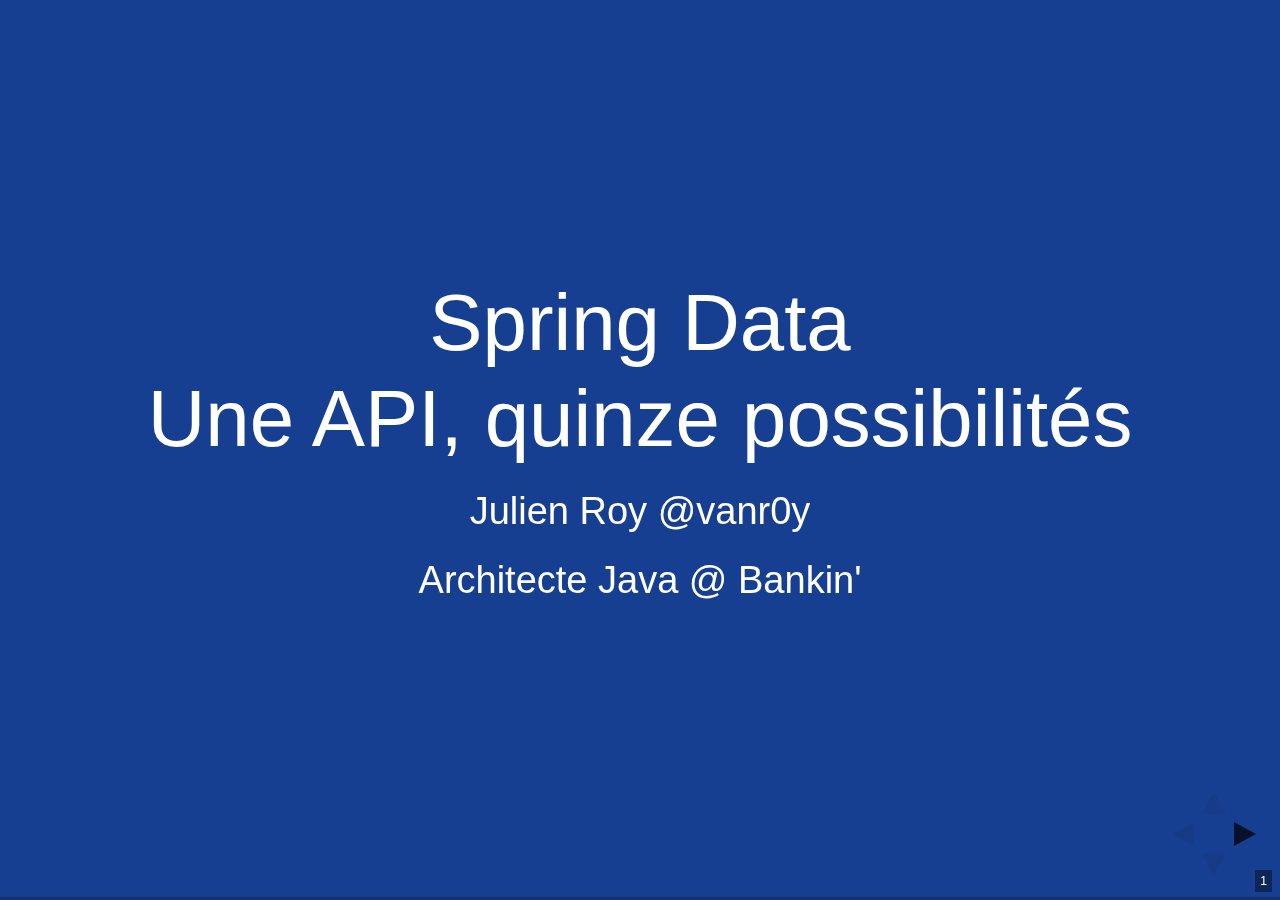
<file: index.html>
<!doctype html>
<html>

	<head>

		<title>Spring Data : Une API, quinze possibilités</title>

		<meta charset="utf-8">
		<meta name="viewport" content="width=device-width, initial-scale=1.0, maximum-scale=1.0, user-scalable=no">

		<meta name="description" content="Spring Data, Une API, quinze possibilités">
		<meta name="author" content="Julien Roy">

		<link rel="icon" href="css/images/favicon.jpeg" />

		<link rel="stylesheet" href="css/reveal.css">
		<link rel="stylesheet" href="css/theme/pikestreet.css" id="theme">

		<!-- Code syntax highlighting -->
		<link rel="stylesheet" href="lib/css/zenburn.css">

		<!-- Printing and PDF exports -->
		<script>
			var link = document.createElement( 'link' );
			link.rel = 'stylesheet';
			link.type = 'text/css';
			link.href = window.location.search.match( /print-pdf/gi ) ? 'css/print/pdf.css' : 'css/print/paper.css';
			document.getElementsByTagName( 'head' )[0].appendChild( link );
		</script>

	</head>

	<body>

	<div class="reveal">

			<!-- Any section element inside of this container is displayed as a slide -->
			<div class="slides">

				<section data-state="intro">
					<h1>Spring Data<br />Une API, quinze possibilités</h1>
					<p>Julien Roy <a href="https://twitter.com/vanr0y">@vanr0y</a></p>
					<p>Architecte Java @ <a href="https://bankin.com">Bankin'</a></p>
				</section>

				<section>
					<h2>Agenda</h2>
					<ul>
						<li>Fondamentaux Spring Data</li>
						<li>Panorama des backends supportés</li>
						<li>Démo</li>
						<li>Bonus track</li>
						<li>Réactive stack</li>
					</ul>
				</section>

				<section>
					<h2>Fondamentaux</h2>
					<ul>
						<li class="fragment">API commune</li>
						<li class="fragment">Implémentation CRUD</li>
						<li class="fragment">Requêtes dynamiques</li>
						<li class="fragment">Mapping des objects</li>
						<li class="fragment">Gestion des spécificités</li>
					</ul>
				</section>

				<section>
					<h2>Backend Pivotal</h2>
					<ul>
						<li>JPA</li>
						<li>JDBC</li>
						<li>KeyValue</li>
						<li>MongoDB</li>
						<li>LDAP</li>
					</ul>
					<ul>
						<li>Redis</li>
						<li>Apache Cassandra</li>
						<li>Apache Geode</li>
						<li>Apache Solr</li>
						<li>Gemfire</li>
					</ul>
				</section>

				<section>
					<h2>Backend Communauté</h2>
					<ul>
						<li>Elasticsearch</li>
						<li>Couchbase</li>
						<li>Neo4j</li>
						<li>Azure Cosmos DB</li>
						<li>GCP Datastore</li>
						<li>GCP Spanner</li>
					</ul>
					<ul>
						<li>DynamoDB</li>
						<li>Hazelcast</li>
						<li>Aerospike</li>
						<li>ArangoDB</li>
						<li>Vault</li>
						<li>Jest</li>
					</ul>
				</section>

				<section>
					<h2>Spring Data REST</h2>
					<ul>
						<li>Exposition RESTful</li>
						<li>Support hypermedia</li>
					</ul>
				</section>

				<section data-state="flash" align="center">
					<h1>Démo</h1>
				</section>

				<section>
					<h2>Bonus</h2>
					<ul>
						<li class="fragment">Repository populators</li>
						<li class="fragment">Audit</li>
						<li class="fragment">Querydsl support</li>
						<li class="fragment">Specifications ( JPA 2 criteria )</li>
					</ul>
				</section>

				<section>
					<h2>Réactive stack</h2>
					<ul>
						<li>Requiert Spring Data 2.x</li>
						<li>Compatible Spring Reactor et RxJava 2</li>
						<li>Backends :
							<ul>
								<li>MongoDB</li>
								<li>Cassandra</li>
								<li>Couchbase</li>
								<li>Redis</li>
								<li>R2DBC ( Incubation )</li>
							</ul>
						</li>
					</ul>
				</section>

				<section data-state="intro">
					<h1>Questions</h1>
					<br/>
					<p>Slides et démo sur GitHub : <br/> <a href="https://github.com/vanroy/talk-spring-data">https://github.com/vanroy/talk-spring-data</a></p>
				</section>

			</div>

		</div>

		<script src="lib/js/head.min.js"></script>
		<script src="js/reveal.js"></script>

		<script>

			// Full list of configuration options available at:
			// https://github.com/hakimel/reveal.js#configuration
			Reveal.initialize({

				controls: true,
				progress: true,
				history: true,
				center: true,
				width: 1280,
				height: 720,
				slideNumber: true,
				margin: 0.0,

				// Optional reveal.js plugins
				dependencies: [
                    { src: 'plugin/markdown/marked.js' },
                    { src: 'plugin/markdown/markdown.js' },
                    { src: 'plugin/notes/notes.js', async: true },
                    { src: 'plugin/highlight/highlight.js', async: true, callback: function() { hljs.initHighlightingOnLoad(); } }
				]
			});

      var topBannerFn = function( event ) {
        document.querySelector( '.top-banner' ).style.display = Reveal.isFirstSlide() ? 'none' : '';
      };

      Reveal.addEventListener( 'ready', topBannerFn);
      Reveal.addEventListener( 'slidechanged', topBannerFn);

		</script>

	</body>
</html>
</file>
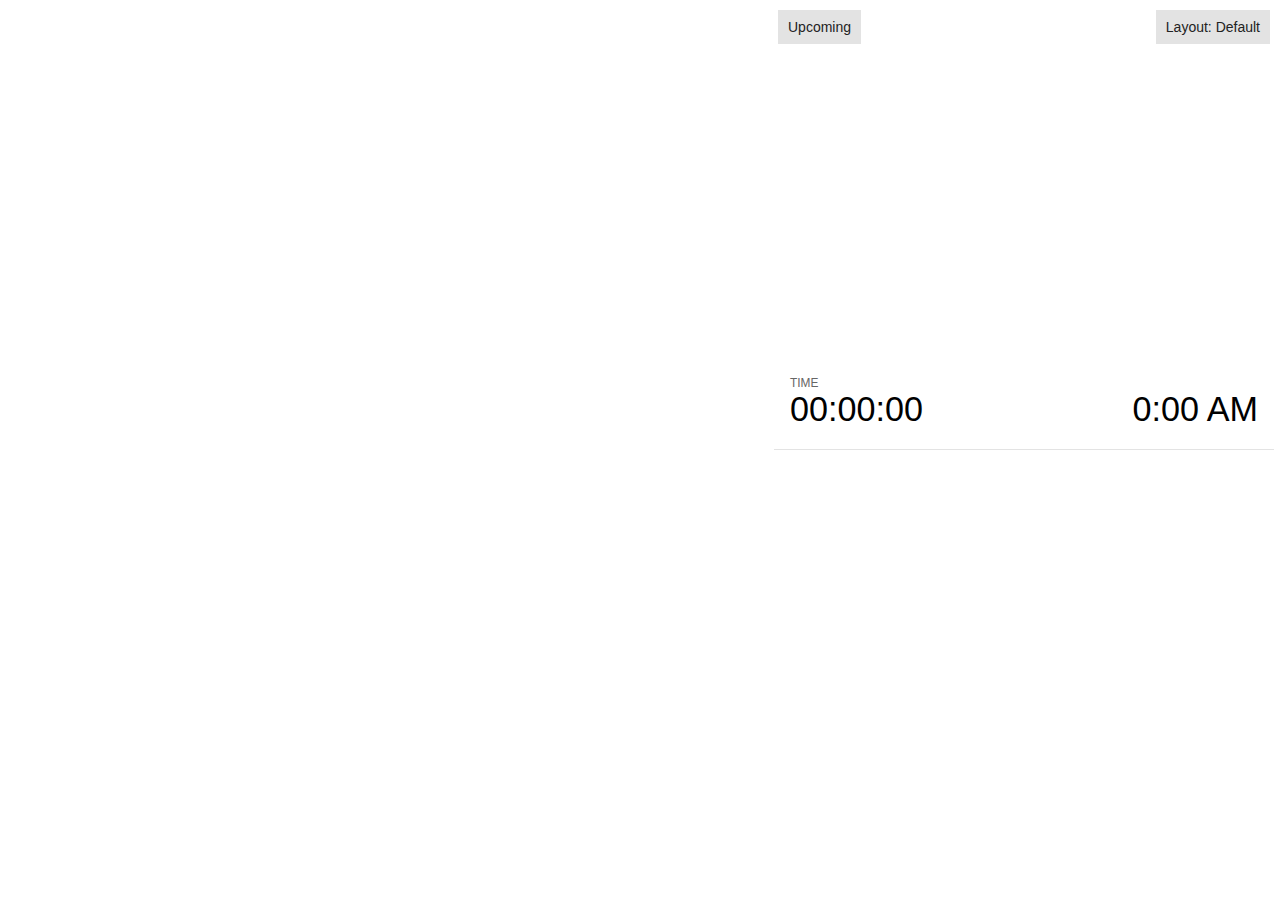
<file: plugin/notes/notes.html>
<!doctype html>
<html lang="en">
	<head>
		<meta charset="utf-8">

		<title>reveal.js - Slide Notes</title>

		<style>
			body {
				font-family: Helvetica;
				font-size: 18px;
			}

			#current-slide,
			#upcoming-slide,
			#speaker-controls {
				padding: 6px;
				box-sizing: border-box;
				-moz-box-sizing: border-box;
			}

			#current-slide iframe,
			#upcoming-slide iframe {
				width: 100%;
				height: 100%;
				border: 1px solid #ddd;
			}

			#current-slide .label,
			#upcoming-slide .label {
				position: absolute;
				top: 10px;
				left: 10px;
				z-index: 2;
			}

			.overlay-element {
				height: 34px;
				line-height: 34px;
				padding: 0 10px;
				text-shadow: none;
				background: rgba( 220, 220, 220, 0.8 );
				color: #222;
				font-size: 14px;
			}

			.overlay-element.interactive:hover {
				background: rgba( 220, 220, 220, 1 );
			}

			#current-slide {
				position: absolute;
				width: 60%;
				height: 100%;
				top: 0;
				left: 0;
				padding-right: 0;
			}

			#upcoming-slide {
				position: absolute;
				width: 40%;
				height: 40%;
				right: 0;
				top: 0;
			}

			/* Speaker controls */
			#speaker-controls {
				position: absolute;
				top: 40%;
				right: 0;
				width: 40%;
				height: 60%;
				overflow: auto;
				font-size: 18px;
			}

				.speaker-controls-time.hidden,
				.speaker-controls-notes.hidden {
					display: none;
				}

				.speaker-controls-time .label,
				.speaker-controls-notes .label {
					text-transform: uppercase;
					font-weight: normal;
					font-size: 0.66em;
					color: #666;
					margin: 0;
				}

				.speaker-controls-time {
					border-bottom: 1px solid rgba( 200, 200, 200, 0.5 );
					margin-bottom: 10px;
					padding: 10px 16px;
					padding-bottom: 20px;
					cursor: pointer;
				}

				.speaker-controls-time .reset-button {
					opacity: 0;
					float: right;
					color: #666;
					text-decoration: none;
				}
				.speaker-controls-time:hover .reset-button {
					opacity: 1;
				}

				.speaker-controls-time .timer,
				.speaker-controls-time .clock {
					width: 50%;
					font-size: 1.9em;
				}

				.speaker-controls-time .timer {
					float: left;
				}

				.speaker-controls-time .clock {
					float: right;
					text-align: right;
				}

				.speaker-controls-time span.mute {
					color: #bbb;
				}

				.speaker-controls-notes {
					padding: 10px 16px;
				}

				.speaker-controls-notes .value {
					margin-top: 5px;
					line-height: 1.4;
					font-size: 1.2em;
				}

			/* Layout selector */
			#speaker-layout {
				position: absolute;
				top: 10px;
				right: 10px;
				color: #222;
				z-index: 10;
			}
				#speaker-layout select {
					position: absolute;
					width: 100%;
					height: 100%;
					top: 0;
					left: 0;
					border: 0;
					box-shadow: 0;
					cursor: pointer;
					opacity: 0;

					font-size: 1em;
					background-color: transparent;

					-moz-appearance: none;
					-webkit-appearance: none;
					-webkit-tap-highlight-color: rgba(0, 0, 0, 0);
				}

				#speaker-layout select:focus {
					outline: none;
					box-shadow: none;
				}

			.clear {
				clear: both;
			}

			/* Speaker layout: Wide */
			body[data-speaker-layout="wide"] #current-slide,
			body[data-speaker-layout="wide"] #upcoming-slide {
				width: 50%;
				height: 45%;
				padding: 6px;
			}

			body[data-speaker-layout="wide"] #current-slide {
				top: 0;
				left: 0;
			}

			body[data-speaker-layout="wide"] #upcoming-slide {
				top: 0;
				left: 50%;
			}

			body[data-speaker-layout="wide"] #speaker-controls {
				top: 45%;
				left: 0;
				width: 100%;
				height: 50%;
				font-size: 1.25em;
			}

			/* Speaker layout: Tall */
			body[data-speaker-layout="tall"] #current-slide,
			body[data-speaker-layout="tall"] #upcoming-slide {
				width: 45%;
				height: 50%;
				padding: 6px;
			}

			body[data-speaker-layout="tall"] #current-slide {
				top: 0;
				left: 0;
			}

			body[data-speaker-layout="tall"] #upcoming-slide {
				top: 50%;
				left: 0;
			}

			body[data-speaker-layout="tall"] #speaker-controls {
				padding-top: 40px;
				top: 0;
				left: 45%;
				width: 55%;
				height: 100%;
				font-size: 1.25em;
			}

			/* Speaker layout: Notes only */
			body[data-speaker-layout="notes-only"] #current-slide,
			body[data-speaker-layout="notes-only"] #upcoming-slide {
				display: none;
			}

			body[data-speaker-layout="notes-only"] #speaker-controls {
				padding-top: 40px;
				top: 0;
				left: 0;
				width: 100%;
				height: 100%;
				font-size: 1.25em;
			}

			@media screen and (max-width: 1080px) {
				body[data-speaker-layout="default"] #speaker-controls {
					font-size: 16px;
				}
			}

			@media screen and (max-width: 900px) {
				body[data-speaker-layout="default"] #speaker-controls {
					font-size: 14px;
				}
			}

			@media screen and (max-width: 800px) {
				body[data-speaker-layout="default"] #speaker-controls {
					font-size: 12px;
				}
			}

		</style>
	</head>

	<body>

		<div id="current-slide"></div>
		<div id="upcoming-slide"><span class="overlay-element label">Upcoming</span></div>
		<div id="speaker-controls">
			<div class="speaker-controls-time">
				<h4 class="label">Time <span class="reset-button">Click to Reset</span></h4>
				<div class="clock">
					<span class="clock-value">0:00 AM</span>
				</div>
				<div class="timer">
					<span class="hours-value">00</span><span class="minutes-value">:00</span><span class="seconds-value">:00</span>
				</div>
				<div class="clear"></div>
			</div>

			<div class="speaker-controls-notes hidden">
				<h4 class="label">Notes</h4>
				<div class="value"></div>
			</div>
		</div>
		<div id="speaker-layout" class="overlay-element interactive">
			<span class="speaker-layout-label"></span>
			<select class="speaker-layout-dropdown"></select>
		</div>

		<script src="../../plugin/markdown/marked.js"></script>
		<script>

			(function() {

				var notes,
					notesValue,
					currentState,
					currentSlide,
					upcomingSlide,
					layoutLabel,
					layoutDropdown,
					connected = false;

				var SPEAKER_LAYOUTS = {
					'default': 'Default',
					'wide': 'Wide',
					'tall': 'Tall',
					'notes-only': 'Notes only'
				};

				setupLayout();

				window.addEventListener( 'message', function( event ) {

					var data = JSON.parse( event.data );

					// The overview mode is only useful to the reveal.js instance
					// where navigation occurs so we don't sync it
					if( data.state ) delete data.state.overview;

					// Messages sent by the notes plugin inside of the main window
					if( data && data.namespace === 'reveal-notes' ) {
						if( data.type === 'connect' ) {
							handleConnectMessage( data );
						}
						else if( data.type === 'state' ) {
							handleStateMessage( data );
						}
					}
					// Messages sent by the reveal.js inside of the current slide preview
					else if( data && data.namespace === 'reveal' ) {
						if( /ready/.test( data.eventName ) ) {
							// Send a message back to notify that the handshake is complete
							window.opener.postMessage( JSON.stringify({ namespace: 'reveal-notes', type: 'connected'} ), '*' );
						}
						else if( /slidechanged|fragmentshown|fragmenthidden|paused|resumed/.test( data.eventName ) && currentState !== JSON.stringify( data.state ) ) {

							window.opener.postMessage( JSON.stringify({ method: 'setState', args: [ data.state ]} ), '*' );

						}
					}

				} );

				/**
				 * Called when the main window is trying to establish a
				 * connection.
				 */
				function handleConnectMessage( data ) {

					if( connected === false ) {
						connected = true;

						setupIframes( data );
						setupKeyboard();
						setupNotes();
						setupTimer();
					}

				}

				/**
				 * Called when the main window sends an updated state.
				 */
				function handleStateMessage( data ) {

					// Store the most recently set state to avoid circular loops
					// applying the same state
					currentState = JSON.stringify( data.state );

					// No need for updating the notes in case of fragment changes
					if ( data.notes ) {
						notes.classList.remove( 'hidden' );
						notesValue.style.whiteSpace = data.whitespace;
						if( data.markdown ) {
							notesValue.innerHTML = marked( data.notes );
						}
						else {
							notesValue.innerHTML = data.notes;
						}
					}
					else {
						notes.classList.add( 'hidden' );
					}

					// Update the note slides
					currentSlide.contentWindow.postMessage( JSON.stringify({ method: 'setState', args: [ data.state ] }), '*' );
					upcomingSlide.contentWindow.postMessage( JSON.stringify({ method: 'setState', args: [ data.state ] }), '*' );
					upcomingSlide.contentWindow.postMessage( JSON.stringify({ method: 'next' }), '*' );

				}

				// Limit to max one state update per X ms
				handleStateMessage = debounce( handleStateMessage, 200 );

				/**
				 * Forward keyboard events to the current slide window.
				 * This enables keyboard events to work even if focus
				 * isn't set on the current slide iframe.
				 */
				function setupKeyboard() {

					document.addEventListener( 'keydown', function( event ) {
						currentSlide.contentWindow.postMessage( JSON.stringify({ method: 'triggerKey', args: [ event.keyCode ] }), '*' );
					} );

				}

				/**
				 * Creates the preview iframes.
				 */
				function setupIframes( data ) {

					var params = [
						'receiver',
						'progress=false',
						'history=false',
						'transition=none',
						'autoSlide=0',
						'backgroundTransition=none'
					].join( '&' );

					var urlSeparator = /\?/.test(data.url) ? '&' : '?';
					var hash = '#/' + data.state.indexh + '/' + data.state.indexv;
					var currentURL = data.url + urlSeparator + params + '&postMessageEvents=true' + hash;
					var upcomingURL = data.url + urlSeparator + params + '&controls=false' + hash;

					currentSlide = document.createElement( 'iframe' );
					currentSlide.setAttribute( 'width', 1280 );
					currentSlide.setAttribute( 'height', 1024 );
					currentSlide.setAttribute( 'src', currentURL );
					document.querySelector( '#current-slide' ).appendChild( currentSlide );

					upcomingSlide = document.createElement( 'iframe' );
					upcomingSlide.setAttribute( 'width', 640 );
					upcomingSlide.setAttribute( 'height', 512 );
					upcomingSlide.setAttribute( 'src', upcomingURL );
					document.querySelector( '#upcoming-slide' ).appendChild( upcomingSlide );

				}

				/**
				 * Setup the notes UI.
				 */
				function setupNotes() {

					notes = document.querySelector( '.speaker-controls-notes' );
					notesValue = document.querySelector( '.speaker-controls-notes .value' );

				}

				/**
				 * Create the timer and clock and start updating them
				 * at an interval.
				 */
				function setupTimer() {

					var start = new Date(),
						timeEl = document.querySelector( '.speaker-controls-time' ),
						clockEl = timeEl.querySelector( '.clock-value' ),
						hoursEl = timeEl.querySelector( '.hours-value' ),
						minutesEl = timeEl.querySelector( '.minutes-value' ),
						secondsEl = timeEl.querySelector( '.seconds-value' );

					function _updateTimer() {

						var diff, hours, minutes, seconds,
							now = new Date();

						diff = now.getTime() - start.getTime();
						hours = Math.floor( diff / ( 1000 * 60 * 60 ) );
						minutes = Math.floor( ( diff / ( 1000 * 60 ) ) % 60 );
						seconds = Math.floor( ( diff / 1000 ) % 60 );

						clockEl.innerHTML = now.toLocaleTimeString( 'en-US', { hour12: true, hour: '2-digit', minute:'2-digit' } );
						hoursEl.innerHTML = zeroPadInteger( hours );
						hoursEl.className = hours > 0 ? '' : 'mute';
						minutesEl.innerHTML = ':' + zeroPadInteger( minutes );
						minutesEl.className = minutes > 0 ? '' : 'mute';
						secondsEl.innerHTML = ':' + zeroPadInteger( seconds );

					}

					// Update once directly
					_updateTimer();

					// Then update every second
					setInterval( _updateTimer, 1000 );

					timeEl.addEventListener( 'click', function() {
						start = new Date();
						_updateTimer();
						return false;
					} );

				}

				/**
				 * Sets up the speaker view layout and layout selector.
				 */
				function setupLayout() {

					layoutDropdown = document.querySelector( '.speaker-layout-dropdown' );
					layoutLabel = document.querySelector( '.speaker-layout-label' );

					// Render the list of available layouts
					for( var id in SPEAKER_LAYOUTS ) {
						var option = document.createElement( 'option' );
						option.setAttribute( 'value', id );
						option.textContent = SPEAKER_LAYOUTS[ id ];
						layoutDropdown.appendChild( option );
					}

					// Monitor the dropdown for changes
					layoutDropdown.addEventListener( 'change', function( event ) {

						setLayout( layoutDropdown.value );

					}, false );

					// Restore any currently persisted layout
					setLayout( getLayout() );

				}

				/**
				 * Sets a new speaker view layout. The layout is persisted
				 * in local storage.
				 */
				function setLayout( value ) {

					var title = SPEAKER_LAYOUTS[ value ];

					layoutLabel.innerHTML = 'Layout' + ( title ? ( ': ' + title ) : '' );
					layoutDropdown.value = value;

					document.body.setAttribute( 'data-speaker-layout', value );

					// Persist locally
					if( window.localStorage ) {
						window.localStorage.setItem( 'reveal-speaker-layout', value );
					}

				}

				/**
				 * Returns the ID of the most recently set speaker layout
				 * or our default layout if none has been set.
				 */
				function getLayout() {

					if( window.localStorage ) {
						var layout = window.localStorage.getItem( 'reveal-speaker-layout' );
						if( layout ) {
							return layout;
						}
					}

					// Default to the first record in the layouts hash
					for( var id in SPEAKER_LAYOUTS ) {
						return id;
					}

				}

				function zeroPadInteger( num ) {

					var str = '00' + parseInt( num );
					return str.substring( str.length - 2 );

				}

				/**
				 * Limits the frequency at which a function can be called.
				 */
				function debounce( fn, ms ) {

					var lastTime = 0,
						timeout;

					return function() {

						var args = arguments;
						var context = this;

						clearTimeout( timeout );

						var timeSinceLastCall = Date.now() - lastTime;
						if( timeSinceLastCall > ms ) {
							fn.apply( context, args );
							lastTime = Date.now();
						}
						else {
							timeout = setTimeout( function() {
								fn.apply( context, args );
								lastTime = Date.now();
							}, ms - timeSinceLastCall );
						}

					}

				}

			})();

		</script>
	</body>
</html>
</file>
<file: css/theme/pikestreet.css>
/**
 * 'Pike Street' theme for reveal.js.
 *
 * Copyright (C) 2015 Felix Rieseberg, http://felixrieseberg.com
 */
@font-face {
  font-family: 'Open Sans';
  font-weight: 700;
  font-style: normal;
  src: local('Open Sans Bold'), local('OpenSans-Bold'), url(https://themes.googleusercontent.com/static/fonts/opensans/v6/k3k702ZOKiLJc3WVjuplzJ1r3JsPcQLi8jytr04NNhU.woff) format('woff'); }

@font-face {
  font-family: 'Open Sans';
  font-weight: 300;
  font-style: normal;
  src: local('Open Sans Light'), local('OpenSans-Light'), url(https://themes.googleusercontent.com/static/fonts/opensans/v6/DXI1ORHCpsQm3Vp6mXoaTZ1r3JsPcQLi8jytr04NNhU.woff) format('woff'); }

@font-face {
  font-family: 'Open Sans';
  font-weight: 800;
  font-style: normal;
  src: local('Open Sans Extrabold'), local('OpenSans-Extrabold'), url(https://themes.googleusercontent.com/static/fonts/opensans/v6/EInbV5DfGHOiMmvb1Xr-hp1r3JsPcQLi8jytr04NNhU.woff) format('woff'); }

@font-face {
  font-family: 'Open Sans';
  font-weight: 400;
  font-style: normal;
  src: local('Open Sans'), local('OpenSans'), url(https://themes.googleusercontent.com/static/fonts/opensans/v6/K88pR3goAWT7BTt32Z01mz8E0i7KZn-EPnyo3HZu7kw.woff) format('woff'); }

@font-face {
  font-family: 'Pacifico';
  font-weight: 400;
  font-style: normal;
  src: local('Pacifico Regular'), local('Pacifico-Regular'), url(http://fonts.gstatic.com/s/pacifico/v7/Q_Z9mv4hySLTMoMjnk_rCXYhjbSpvc47ee6xR_80Hnw.woff2) format('woff2');
  unicode-range: U0 -0FF, U131, U152 -153, U2C6, U2DA, U2DC, U2000 -206F, U2074, U20AC, U2212, U2215, UE0FF, UEFFD, UF000; }

section.has-light-background, section.has-light-background h1, section.has-light-background h2, section.has-light-background h3, section.has-light-background h4, section.has-light-background h5, section.has-light-background h6 {
  color: #222; }

.reveal img.noborder {
  margin: 15px 0px;
  background: none;
  border: 0;
  box-shadow: none; }

.reveal.pikestreet a {
  text-decoration: underline; }

.reveal h1.alt, .reveal h2.alt, .reveal h3.alt, .reveal h4.alt {
  font-family: 'Pacifico';
  font-weight: bolder;
  text-shadow: 2px 2px 6px rgba(0, 0, 0, 0.5); }

.reveal .accent h1 {
  font-size: 3.5em;
  font-weight: bolder;
  margin-top: 0;
  margin-bottom: 0.2em;
  text-shadow: 2px 2px 6px rgba(0, 0, 0, 0.5); }
.reveal .accent h2 {
  margin-bottom: 0;
  letter-spacing: -0.02em;
  text-shadow: 2px 2px 6px rgba(0, 0, 0, 0.5); }

.reveal div.accent {
  margin-bottom: 5em; }

div.icon-group {
  font-size: 4em; }

.reveal pre code {
  display: block;
  padding: 10px;
  overflow: auto;
  max-height: 400px;
  word-wrap: normal;
  background: #fff;
  color: #333; }

.reveal pre code::selection {
  color: #333;
  background: #DDF7FF; }

body > div > div.backgrounds > div.slide-background.present > video {
  position: fixed;
  z-index: -100;
  right: 0;
  bottom: 0;
  width: auto;
  min-width: 100%;
  height: auto;
  min-height: 100%; }

.reveal .progress span {
  -webkit-transition: width 800ms cubic-bezier(0.26, 0.86, 0.44, 0.985);
  -moz-transition: width 800ms cubic-bezier(0.26, 0.86, 0.44, 0.985);
  transition: width 800ms cubic-bezier(0.26, 0.86, 0.44, 0.985);
  background: #fff !important; }

/*********************************************
 * GLOBAL STYLES
 *********************************************/
body {
  background: #173f91;
  background-color: #173f91; }

.reveal {
  font-family: 'Segoe UI', 'Open Sans', sans-serif;
  font-size: 38px;
  font-weight: normal;
  color: #fff; }

::selection {
  color: #fff;
  background: white;
  text-shadow: none; }

.reveal .slides > section, .reveal .slides > section > section {
  line-height: 1.3;
  font-weight: inherit; }

.slides section ul {
  padding-left: 10%;
  padding-right: 3%;}

/*********************************************
 * HEADERS
 *********************************************/
.reveal h1, .reveal h2, .reveal h3, .reveal h4, .reveal h5, .reveal h6 {
  margin: 0 0 20px 0;
  color: #fff;
  font-family: 'Segoe UI', 'Open Sans', sans-serif;
  font-weight: 200;
  line-height: 1.2;
  letter-spacing: normal;
  text-transform: none;
  text-shadow: none;
  word-wrap: break-word; }

.reveal h1 {
  font-size: 2.1em; }

.reveal h2 {
  font-size: 1.6em; }

.reveal h3 {
  font-size: 1.3em; }

.reveal h4 {
  font-size: 1em; }

.reveal h1 {
  text-shadow: none; }

/*********************************************
 * OTHER
 *********************************************/
.reveal p {
  margin: 20px 0;
  line-height: 1.3; }

/* Ensure certain elements are never larger than the slide itself */
.reveal img, .reveal video, .reveal iframe {
  max-width: 95%;
  max-height: 95%; }

.reveal strong, .reveal b {
  font-weight: bold; }

.reveal em {
  font-style: italic; }

.reveal ol, .reveal dl, .reveal ul {
  display: inline-block;
  text-align: left;
  margin: 0 0 0 1em; }

.reveal ol {
  list-style-type: decimal; }

.reveal ul {
  list-style-type: disc; }

.reveal ul ul {
  list-style-type: square; }

.reveal ul ul ul {
  list-style-type: circle; }

.reveal ul ul, .reveal ul ol, .reveal ol ol, .reveal ol ul {
  display: block;
  margin-left: 40px; }

.reveal dt {
  font-weight: bold; }

.reveal dd {
  margin-left: 40px; }

.reveal q, .reveal blockquote {
  quotes: none; }

.reveal blockquote {
  display: block;
  position: relative;
  width: 70%;
  margin: 20px auto;
  padding: 5px;
  font-style: italic;
  background: rgba(255, 255, 255, 0.05);
  box-shadow: 0px 0px 2px rgba(0, 0, 0, 0.2); }

.reveal blockquote p:first-child, .reveal blockquote p:last-child {
  display: inline-block; }

.reveal q {
  font-style: italic; }

.reveal pre {
  display: block;
  position: relative;
  width: 90%;
  margin: 20px auto;
  text-align: left;
  font-size: 0.55em;
  font-family: monospace;
  line-height: 1.2em;
  word-wrap: break-word;
  box-shadow: 0px 0px 6px rgba(0, 0, 0, 0.3); }

.reveal code {
  font-family: monospace; }

.reveal table {
  margin: auto;
  border-collapse: collapse;
  border-spacing: 0; }

.reveal table th {
  font-weight: bold; }

.reveal table th, .reveal table td {
  text-align: left;
  padding: 0.2em 0.5em 0.2em 0.5em;
  border-bottom: 1px solid; }

.reveal table tr:last-child td {
  border-bottom: none; }

.reveal sup {
  vertical-align: super; }

.reveal sub {
  vertical-align: sub; }

.reveal small {
  display: inline-block;
  font-size: 0.6em;
  line-height: 1.2em;
  vertical-align: top; }

.reveal small * {
  vertical-align: top; }

/*********************************************
 * LINKS
 *********************************************/
.reveal a {
  color: #fff;
  text-decoration: none;
  -webkit-transition: color 0.15s ease;
  -moz-transition: color 0.15s ease;
  transition: color 0.15s ease; }

.reveal a:hover {
  color: #999999;
  text-shadow: none;
  border: none; }

.reveal .roll span:after {
  color: #fff;
  background: #d9d9d9; }

/*********************************************
 * IMAGES
 *********************************************/
.reveal section img {
  margin: 15px 0px;
  background: rgba(255, 255, 255, 0.12);
  border: 4px solid #fff;
  box-shadow: 0 0 10px rgba(0, 0, 0, 0.15); }

.reveal a img {
  -webkit-transition: all 0.15s linear;
  -moz-transition: all 0.15s linear;
  transition: all 0.15s linear; }

.reveal a:hover img {
  background: rgba(255, 255, 255, 0.2);
  border-color: #fff;
  box-shadow: 0 0 20px rgba(0, 0, 0, 0.55); }

/*********************************************
 * NAVIGATION CONTROLS
 *********************************************/
.reveal .controls div.navigate-left, .reveal .controls div.navigate-left.enabled {
  border-right-color: #fff; }

.reveal .controls div.navigate-right, .reveal .controls div.navigate-right.enabled {
  border-left-color: #fff; }

.reveal .controls div.navigate-up, .reveal .controls div.navigate-up.enabled {
  border-bottom-color: #fff; }

.reveal .controls div.navigate-down, .reveal .controls div.navigate-down.enabled {
  border-top-color: #fff; }

.reveal .controls div.navigate-left.enabled:hover {
  border-right-color: #999999; }

.reveal .controls div.navigate-right.enabled:hover {
  border-left-color: #999999; }

.reveal .controls div.navigate-up.enabled:hover {
  border-bottom-color: #999999; }

.reveal .controls div.navigate-down.enabled:hover {
  border-top-color: #999999; }

/*********************************************
 * PROGRESS BAR
 *********************************************/
.reveal .progress {
  background: rgba(0, 0, 0, 0.2); }

.reveal .progress span {
  background: #fff;
  -webkit-transition: width 800ms cubic-bezier(0.26, 0.86, 0.44, 0.985);
  -moz-transition: width 800ms cubic-bezier(0.26, 0.86, 0.44, 0.985);
  transition: width 800ms cubic-bezier(0.26, 0.86, 0.44, 0.985); }

/*********************************************
 * SLIDE NUMBER
 *********************************************/
.reveal .slide-number {
  color: #fff; }
</file>
<file: lib/css/zenburn.css>
/*

Zenburn style from voldmar.ru (c) Vladimir Epifanov <voldmar@voldmar.ru>
based on dark.css by Ivan Sagalaev

*/

.hljs {
  display: block;
  overflow-x: auto;
  padding: 0.5em;
  background: #3f3f3f;
  color: #dcdcdc;
}

.hljs-keyword,
.hljs-selector-tag,
.hljs-tag {
  color: #e3ceab;
}

.hljs-template-tag {
  color: #dcdcdc;
}

.hljs-number {
  color: #8cd0d3;
}

.hljs-variable,
.hljs-template-variable,
.hljs-attribute {
  color: #efdcbc;
}

.hljs-literal {
  color: #efefaf;
}

.hljs-subst {
  color: #8f8f8f;
}

.hljs-title,
.hljs-name,
.hljs-selector-id,
.hljs-selector-class,
.hljs-section,
.hljs-type {
  color: #efef8f;
}

.hljs-symbol,
.hljs-bullet,
.hljs-link {
  color: #dca3a3;
}

.hljs-deletion,
.hljs-string,
.hljs-built_in,
.hljs-builtin-name {
  color: #cc9393;
}

.hljs-addition,
.hljs-comment,
.hljs-quote,
.hljs-meta {
  color: #7f9f7f;
}


.hljs-emphasis {
  font-style: italic;
}

.hljs-strong {
  font-weight: bold;
}
</file>
